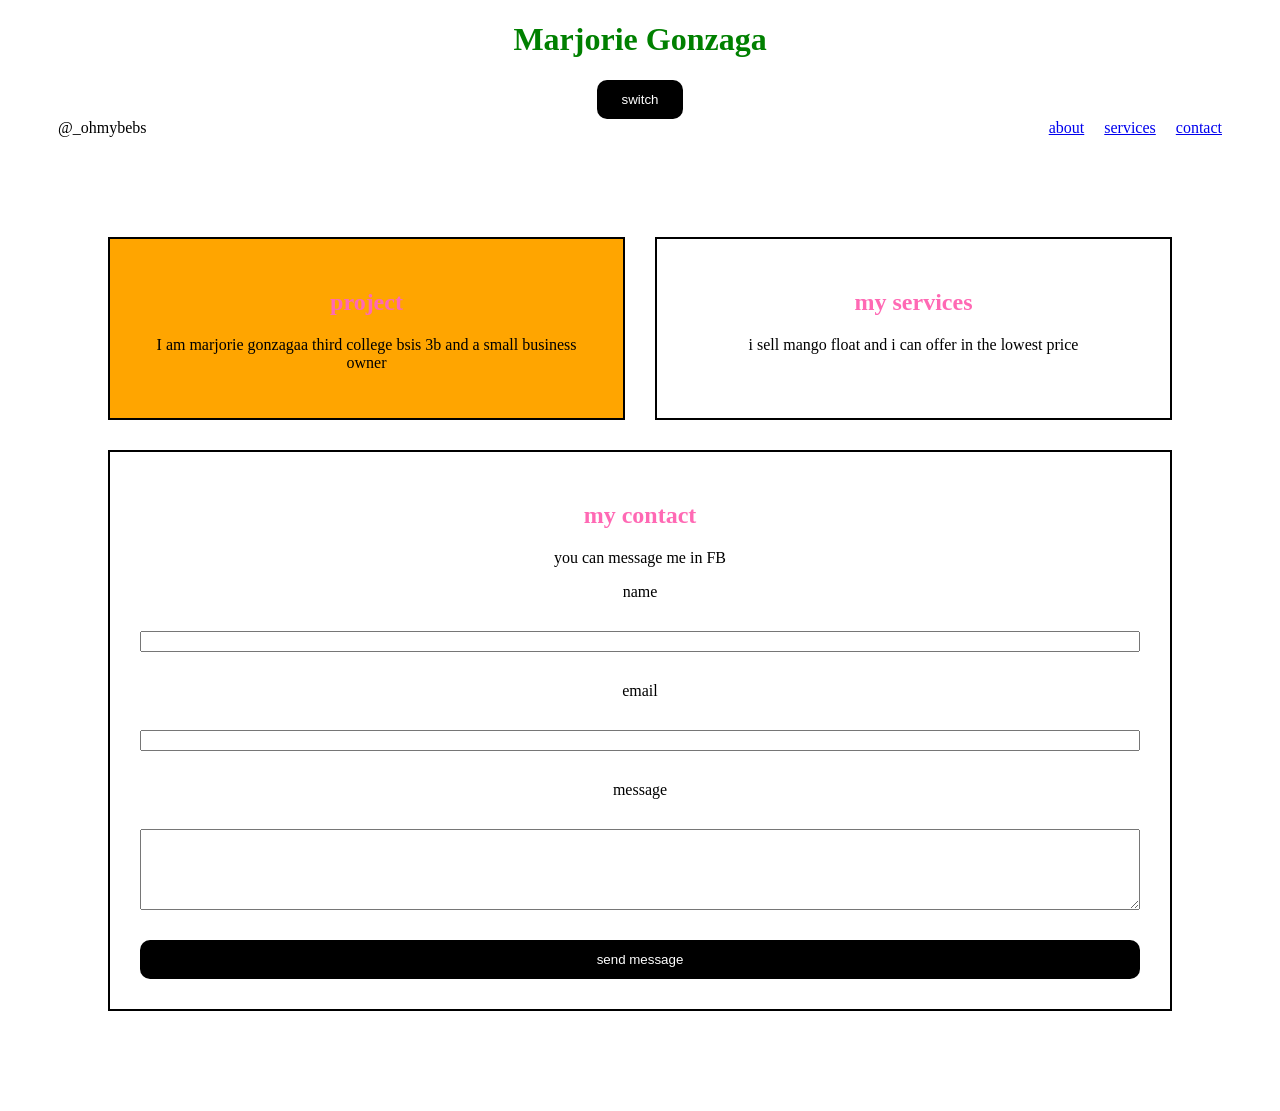
<file: index.html>
<!DOCTYPE html>
<html lang="en">
<head>
    <meta charset="UTF-8">
    <meta name="viewport" content="width=device-width, initial-scale=1.0">
    <title> My Document</title>
    <link rel="stylesheet" href="style.css">
</head>
<body>
    <h1>Marjorie Gonzaga</h1>
    <button id="switch">switch</button>
    <header>
        <nav>
           <span>@_ohmybebs</span>
            <ul> 
                 

                
                <li>
                    <a href="#about">about</a>

                </li> 
                <li>
                    <a href="#services">services</a>
                </li>
                <li>
                    <a href="#contact">contact</a>
                </li>
            </ul>
        </nav>
        


    </header>
    <main>
        <section id="project">
            <h2>project</h2>
            <p class="about"> I am marjorie gonzagaa third college bsis 3b and a small business owner </p>
         </section>

        <section id="services">
            <h2 class="services">my services</h2>
            <p class="services">i sell  mango float and  i can offer in the lowest price</p>
        </section>

        <section id="contact">
            <h2 class>my contact</h2>
            <p class="contact"> you can message me in FB</p>
            <form action="#">
                <label for="name">name</label>
                <input type ="text" id="name" name="name" required>

                <label for="email" > email </label>
                <input type="text" id="email" name="email" required>

                <label for="message">message</label>
                <textarea name="message" id="message" name="message" rows="5" required> </textarea>

                <button type="submit">send message</button>

            </form>

        </section>

    </main>

<!-- <script src="script.js"></script> -->




</body>
</html>
</file>
<file: style.css>
body{
    text-align: center;
}
ul{
    list-style:none;
}
nav{
    display: flex;
    justify-content: space-between;
    align-items: center;
    margin-left: 50px;
    margin-right: 50px; 
}
nav ul{
    display: flex;
    gap: 20px;
    padding: 0;
    margin: 0;
}

main{
    display: flex;
    flex-wrap: wrap;
    gap: 30px;
    padding: 50px; 
    margin: 50px;
    max-width: 1200px;
}

main section{
    flex: 1;
    min-width: 400px;
    border: 2px solid black;
    padding: 30px;
}
form{
    display: flex;
    flex-direction: column;
    gap: 30px;
}

@media (max-width: 600px){
    nav{
        flex-direction: column;
        gap: 15px;
    }
   
    nav ul{
        flex-direction: column;
        text-align: center;
    }

    main{
        padding: 15px;
        margin: 10px;
    }
    main section{
        flex: 1 1 100%;
        min-width: 0;
        padding: 15px;
    }
        h1{
        font-size: 100px;
        color: red;
    }
}
@media (max-width: 768px){
    h2{
        font-size: 48px;
        color: blue ;
    }
}
nav a{
    transition: color 0.5s ease;
}
nav a:hover{
    color: pink ;
}

button{
    transition: background-color 1.0s ease; 
    background-color:black;
    color: white;
    border-radius: 10px;
    border: none;
    padding: 12px 24px;
}
button:hover{
    
    background-color: pink;
    color: black

}

h2{ 
    color:hotpink;
}

h1{
    color:green;
}


#project{
    background-color:orange
}
</file>
